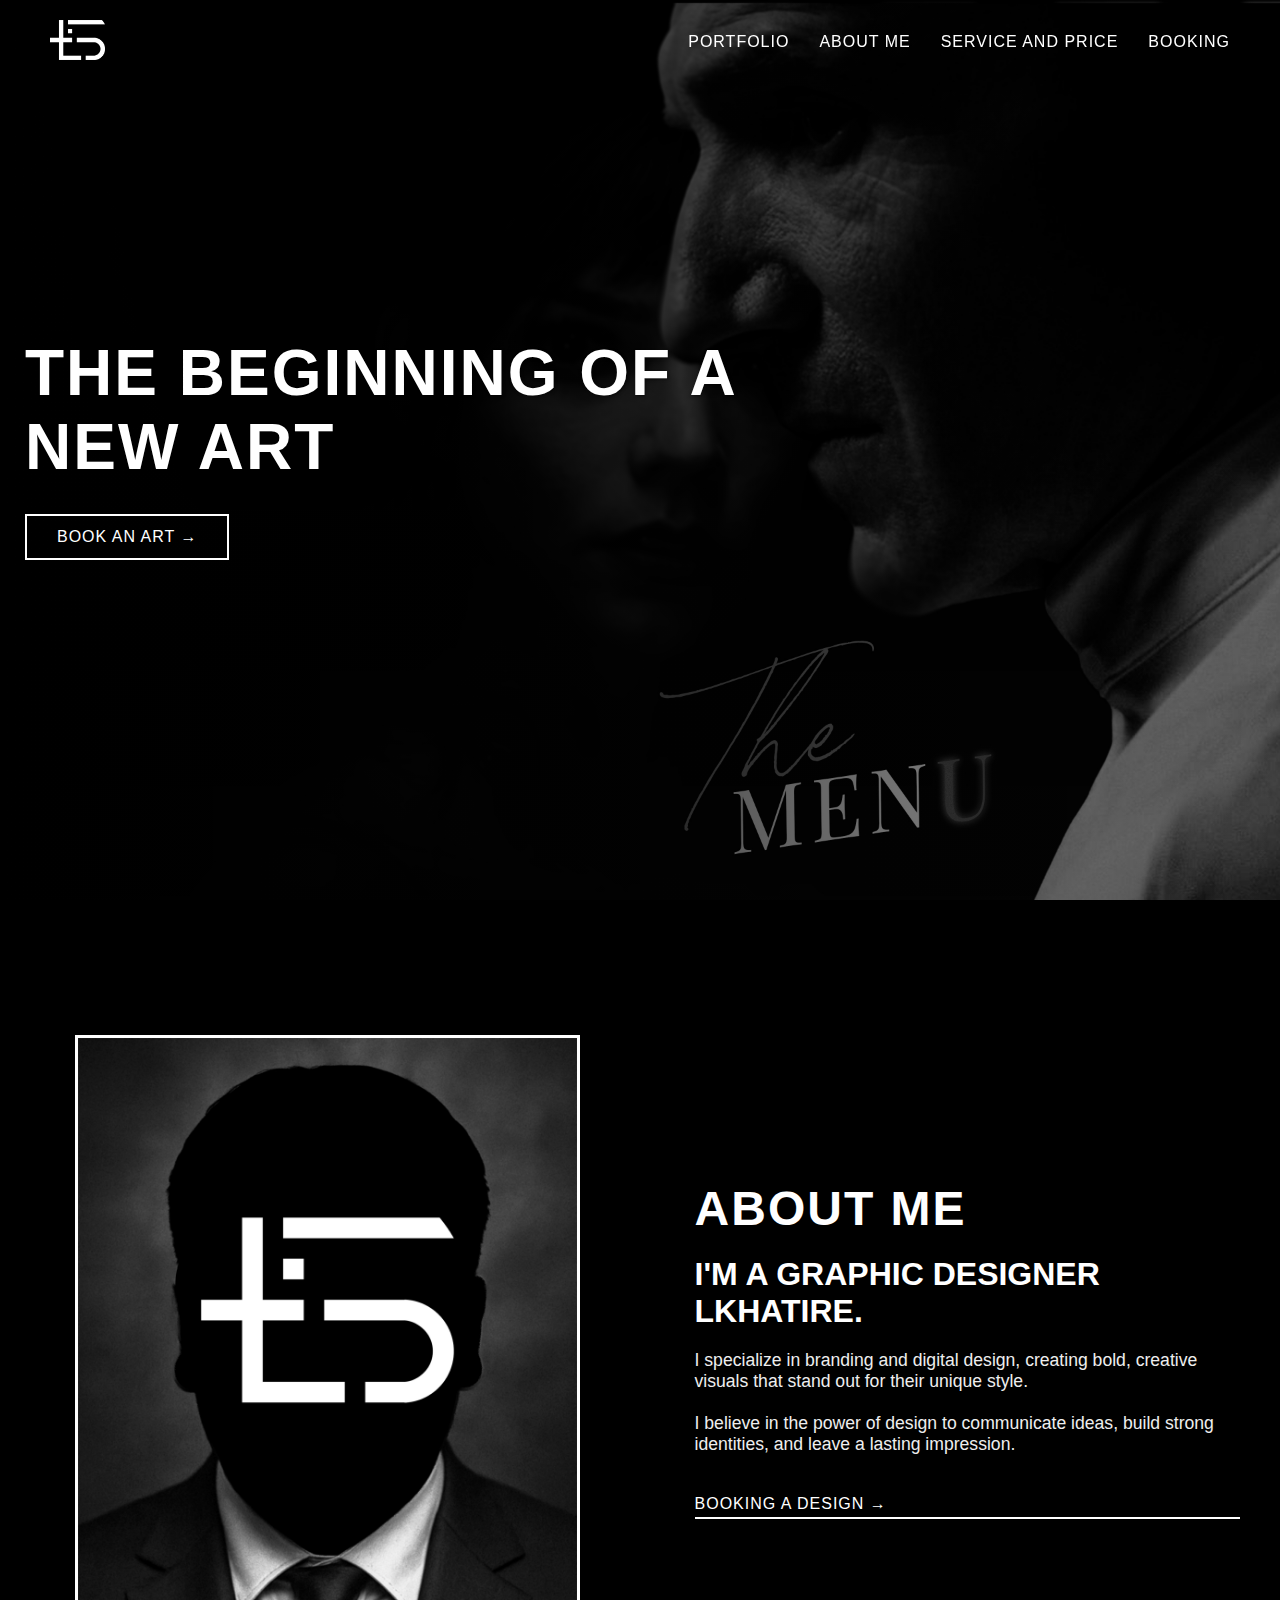
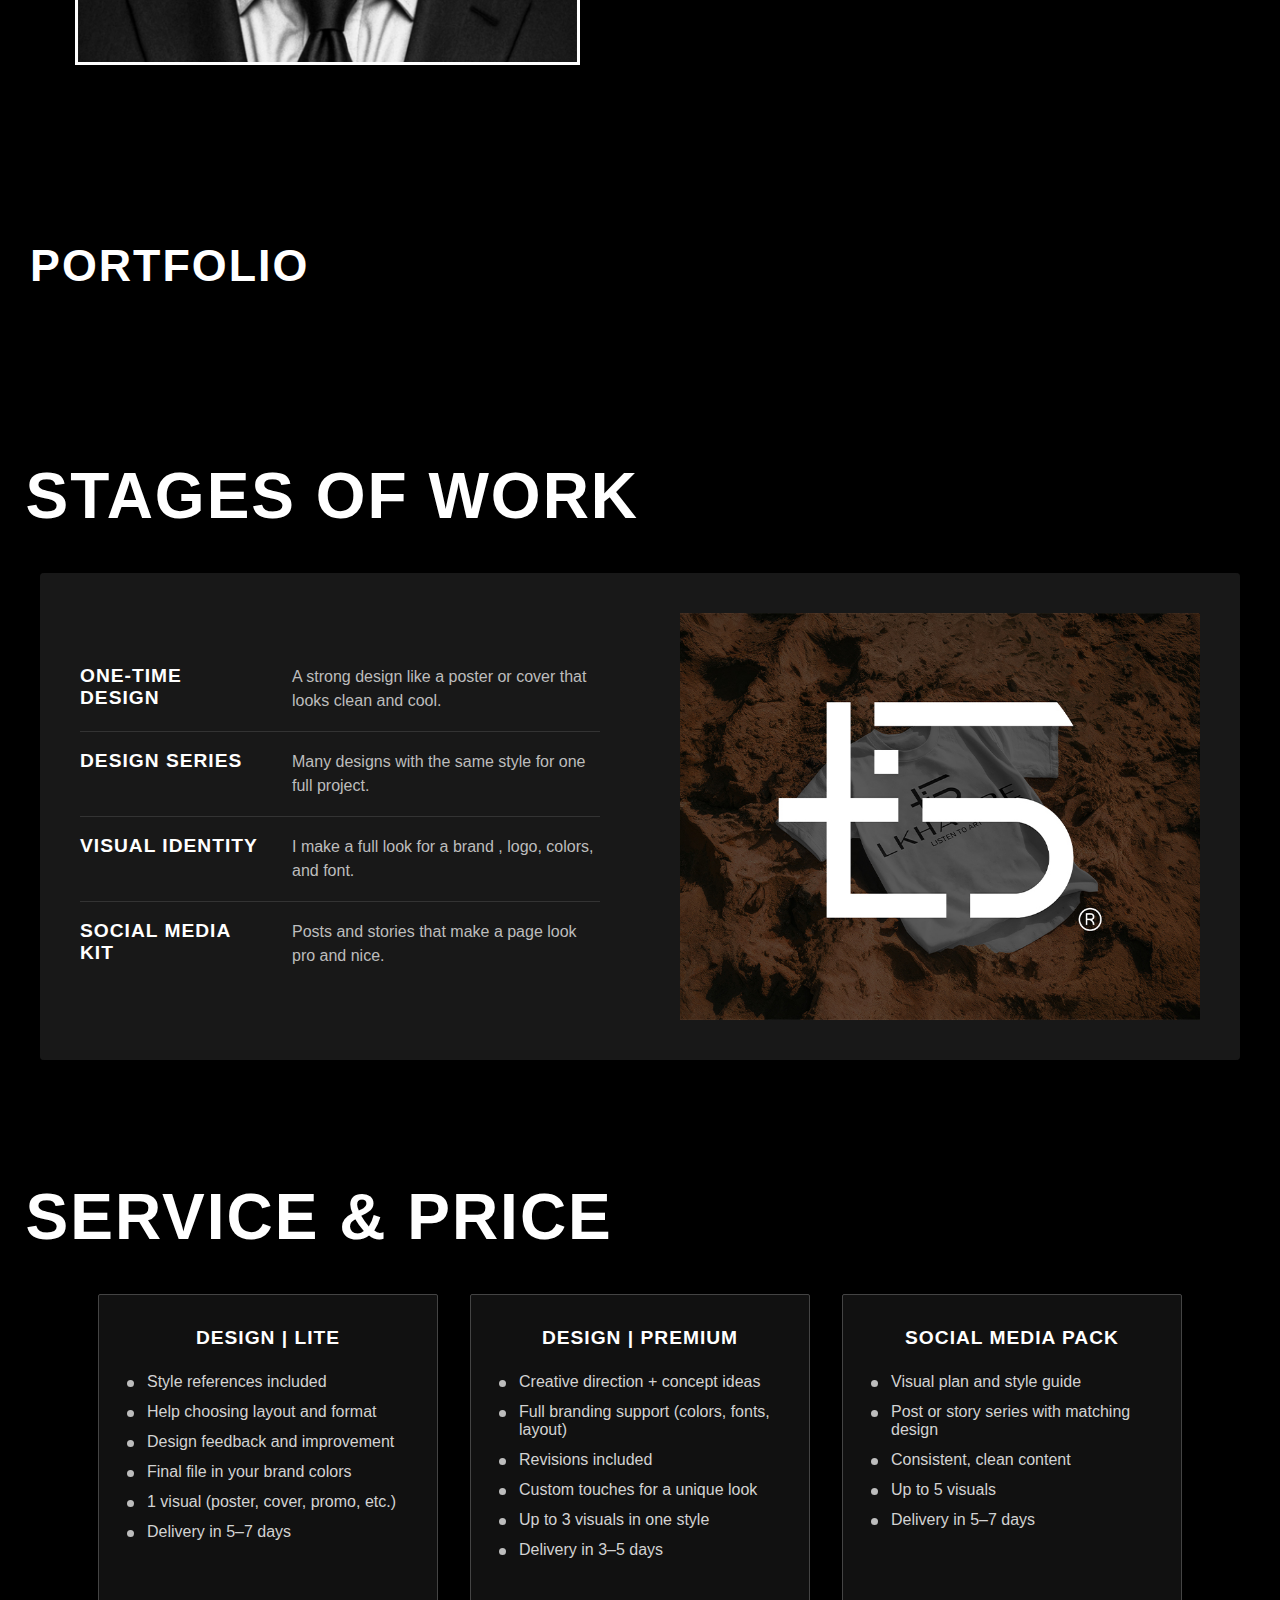
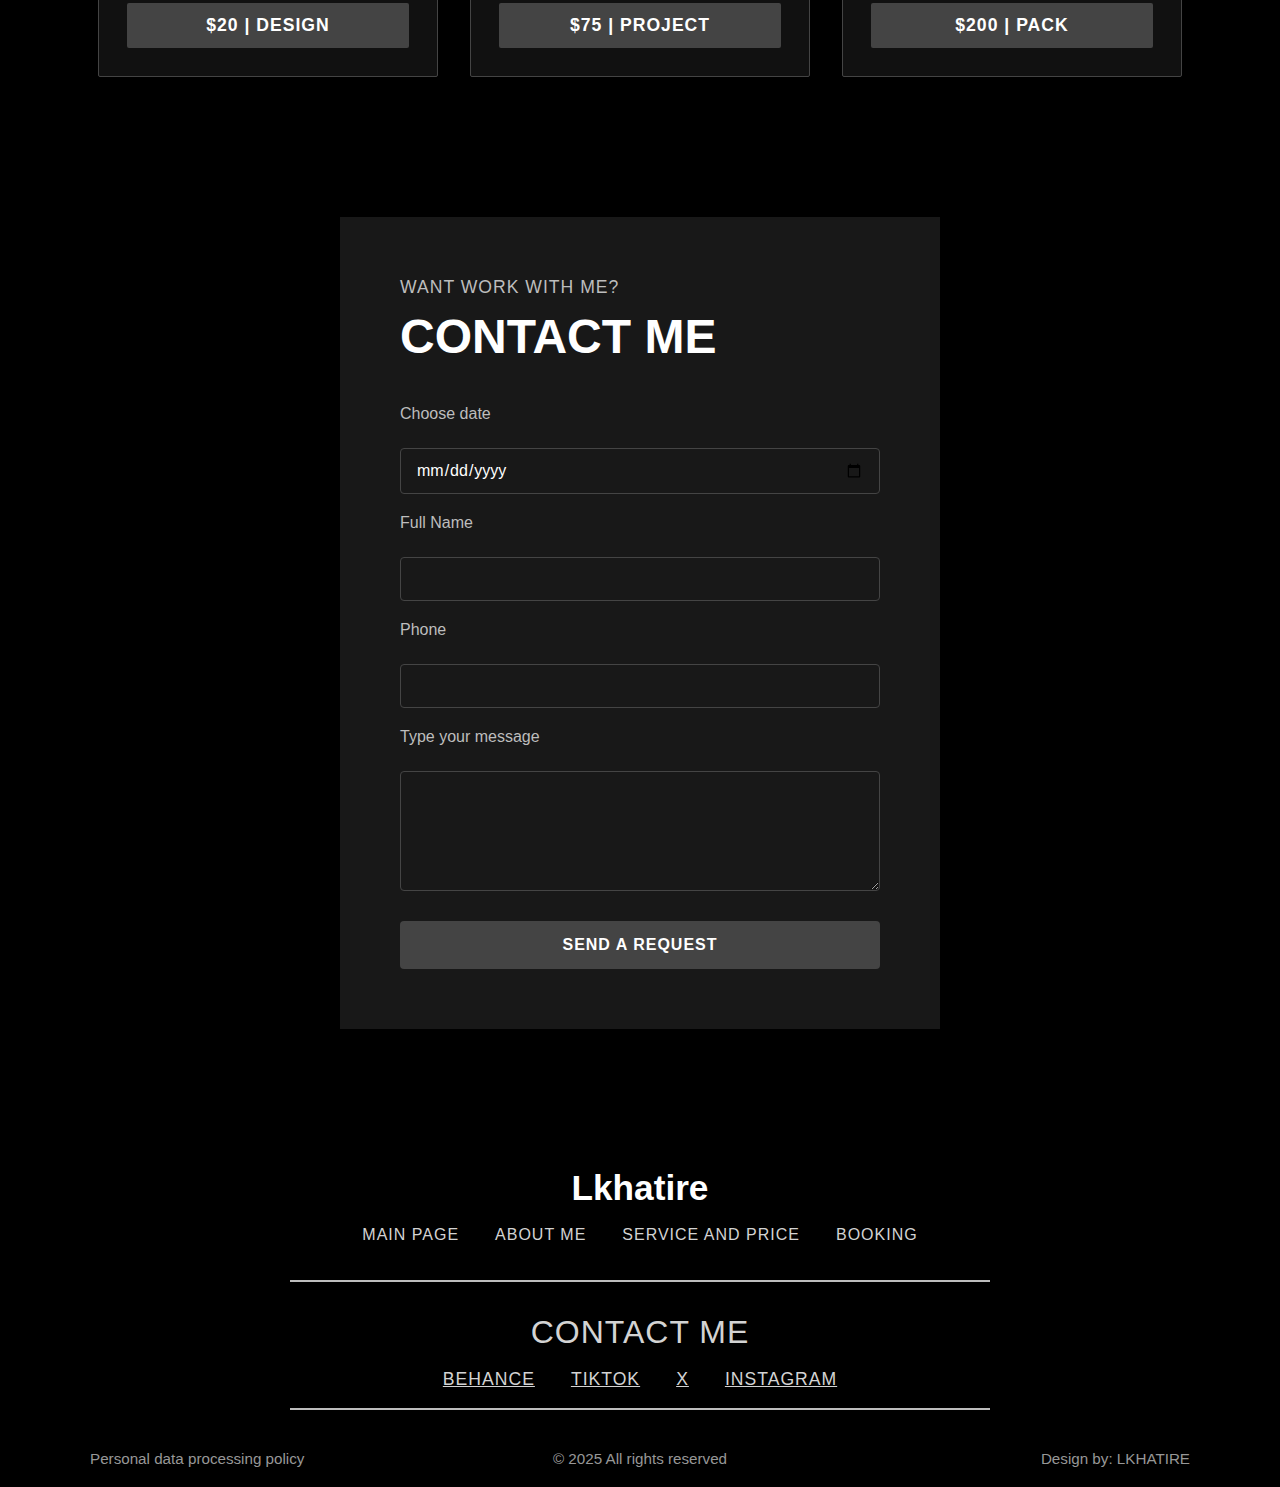
<file: index.html>
<!DOCTYPE html>
<html lang="en">
<head>
    <meta charset="UTF-8">
    <meta name="viewport" content="width=device-width, initial-scale=1.0">
    <title>home</title>
    <link rel="stylesheet" href="assets/style.css">
    <link rel="icon" type="image/png" href="assets/logo 1@2x.png">
</head>
<body>
    <nav>
        <a href="index.html" class="logo-link"><img class="flogo" src="assets/logo 1@2x.png" alt="Home"></a>
        <span class="menu-toggle" id="menu-toggle">&#9776;</span>
        <ul class="navlist">
            <li><a href="portfolio.html">PORTFOLIO</a></li>
            <li><a href="#aboutme">ABOUT ME</a></li>
            <li><a href="#service-section">SERVICE AND PRICE</a></li>
            <li><a href="#contact-section">BOOKING</a></li>
        </ul>

    </nav>
    
    <div class="fpart">
        <div class="content-left">
            <h1 class="fh">THE BEGINNING OF A <br> NEW ART</h1>
            <a href="#contact-section" class="hero-btn">Book an art →</a>
        </div>
    </div>
    <div class="aboutme" id="aboutme">
        <div class="aboutme-img">
            <img src="assets/Untitled-1.jpg" alt="About Me Photo">
        </div>
        <div class="aboutme-content">
            <h1>ABOUT ME</h1>
            <h2>I'M A GRAPHIC DESIGNER<br>LKHATIRE.</h2>
            <p>
                I specialize in branding and digital design, creating bold, creative visuals that stand out for their unique style.<br><br>
                I believe in the power of design to communicate ideas, build strong identities, and leave a lasting impression.
            </p>
            <a href="#contact-section" class="aboutme-btn">BOOKING A DESIGN →</a>
        </div>
    </div>
    <div class="portfolio-section">
        <h1 class="portfolio-title">PORTFOLIO</h1>
        <div class="portfolio-grid" id="home-projects">
            <!-- Dynamic projects will be loaded here -->
            <div class="loading">Loading projects...</div>
            <div class="portfolio-item see-more">
              <a href="portfolio.html">SEE MORE &rarr;</a>
          </div>
        </div>
    </div>
    <div class="stages-section">
      <h2 class="stages-title">STAGES OF WORK</h2>
      <div class="stages-content">
        <div class="stages-table">
          <div class="stage-row">
            <div class="stage-label">One-Time Design</div>
            <div class="stage-desc">A strong design like a poster or cover that looks clean and cool.</div>
          </div>
          <div class="stage-row">
            <div class="stage-label">Design Series</div>
            <div class="stage-desc">Many designs with the same style for one full project.</div>
          </div>
          <div class="stage-row">
            <div class="stage-label">Visual Identity</div>
            <div class="stage-desc">I make a full look for a brand , logo, colors, and font.</div>
          </div>
          <div class="stage-row">
            <div class="stage-label">Social Media Kit</div>
            <div class="stage-desc">Posts and stories that make a page look pro and nice.</div>
          </div>
        </div>
        <div class="stages-image">
          <img src="assets/cover.jpg" alt="Stage Photo">
        </div>
      </div>
    </div>    
    <div class="service-section" id="service-section">
        <h2 class="service-title">SERVICE & PRICE</h2>
        <div class="service-cards">
          <div class="service-card">
            <div class="service-card-title">DESIGN | LITE</div>
            <ul class="service-list">
              <li>Style references included</li>
              <li>Help choosing layout and format</li>
              <li>Design feedback and improvement</li>
              <li>Final file in your brand colors</li>
              <li>1 visual (poster, cover, promo, etc.)</li>
              <li>Delivery in 5–7 days</li>
            </ul>
            <div class="service-price-btn">$20 | DESIGN</div>
    </div>
    <div class="service-card">
            <div class="service-card-title">DESIGN | PREMIUM</div>
            <ul class="service-list">
              <li>Creative direction + concept ideas</li>
              <li>Full branding support (colors, fonts, layout)</li>
              <li>Revisions included</li>
              <li>Custom touches for a unique look</li>
              <li>Up to 3 visuals in one style</li>
              <li>Delivery in 3–5 days</li>
            </ul>
            <div class="service-price-btn">$75 | PROJECT</div>
          </div>
          <div class="service-card">
            <div class="service-card-title">SOCIAL MEDIA PACK</div>
            <ul class="service-list">
              <li>Visual plan and style guide</li>
              <li>Post or story series with matching design</li>
              <li>Consistent, clean content</li>
              <li>Up to 5 visuals</li>
              <li>Delivery in 5–7 days</li>
            </ul>
            <div class="service-price-btn">$200 | PACK</div>
          </div>
        </div>
    </div>
    <div class="contact-section" id="contact-section">
      <div class="contact-container">
          <div class="contact-form-area">
              <div class="contact-heading">
                  <div class="contact-subtitle">WANT WORK WITH ME?</div>
                  <h2 class="contact-title">CONTACT ME</h2>
              </div>
              <form class="contact-form">
                  <label for="date">Choose date</label>
                  <input type="date" id="date" name="date" required>
                  
                  <label for="fullname">Full Name</label>
                  <input type="text" id="fullname" name="fullname" required>
                  
                  <label for="phone">Phone</label>
                  <input type="tel" id="phone" name="phone" required>
                  
                  <label for="message">Type your message</label>
                  <textarea id="message" name="message" rows="4" required></textarea>
                  
                  <button type="submit" class="contact-btn">SEND A REQUEST</button>
              </form>
          </div>
      </div>
  </div>
    <script src="https://cdn.emailjs.com/dist/email.min.js"></script>
    <script>
        (function(){
            emailjs.init('fwUEYS-L27aUHJQ3r');
        })();
    </script>
    <script src="assets/contact-email.js"></script>
    <script src="assets/portfolio-loader.js"></script>
    <script>
        // Initialize portfolio loader for home page (show only first 4 projects)
        document.addEventListener('DOMContentLoaded', function() {
            // Create a new instance for home page
            const homeLoader = new PortfolioLoader('home-projects');
            
            // Override the renderProjects method for home page
            const originalRender = homeLoader.renderProjects;
            homeLoader.renderProjects = function() {
                const container = document.getElementById(this.containerId);
                if (!container) return;
                
                if (this.projects.length === 0) {
                    container.innerHTML = '<p class="no-projects">No projects available at the moment.</p>';
                    return;
                }
                
                // Show only first 4 projects on home page
                const limitedProjects = this.projects.slice(0, 4);
                const projectsHTML = limitedProjects.map(project => this.createProjectHTML(project)).join('');
                
                // Add the "SEE MORE" link
                container.innerHTML = projectsHTML + '<div class="portfolio-item see-more"><a href="portfolio.html">SEE MORE &rarr;</a></div>';
            };
        });
    </script>
    <footer class="site-footer">
  <div class="footer-main">
    <div class="footer-brand">Lkhatire</div>
    <ul class="footer-nav">
      <li><a href="index.html">MAIN PAGE</a></li>
      <li><a href="#aboutme">ABOUT ME</a></li>
      <li><a href="#service-section">SERVICE AND PRICE</a></li>
      <li><a href="#contact-section">BOOKING</a></li>
    </ul>
    <div class="footer-contact-box">
      <div class="footer-contact-title">CONTACT ME</div>
      <div class="footer-contact-links">
        <a href="https://www.behance.net/l5atiredesign" target="_blank">BEHANCE</a>
        <a href="https://www.tiktok.com/@l5t.de" target="_blank">TIKTOK</a>
        <a href="https://x.com/L5T_de" target="_blank">X</a>
        <a href="https://www.instagram.com/l5t.de/" target="_blank">INSTAGRAM</a>
      </div>
    </div>
  </div>
  <div class="footer-bottom">
    <span class="footer-policy">Personal data processing policy</span>
    <span class="footer-copyright">© 2025 All rights reserved</span>
    <span class="footer-credit">Design by: LKHATIRE</span>
  </div>
</footer>
<script>
  document.getElementById('menu-toggle').onclick = function() {
      document.querySelector('.navlist').classList.toggle('active');
  };
</script>
</body>
</html>
</file>
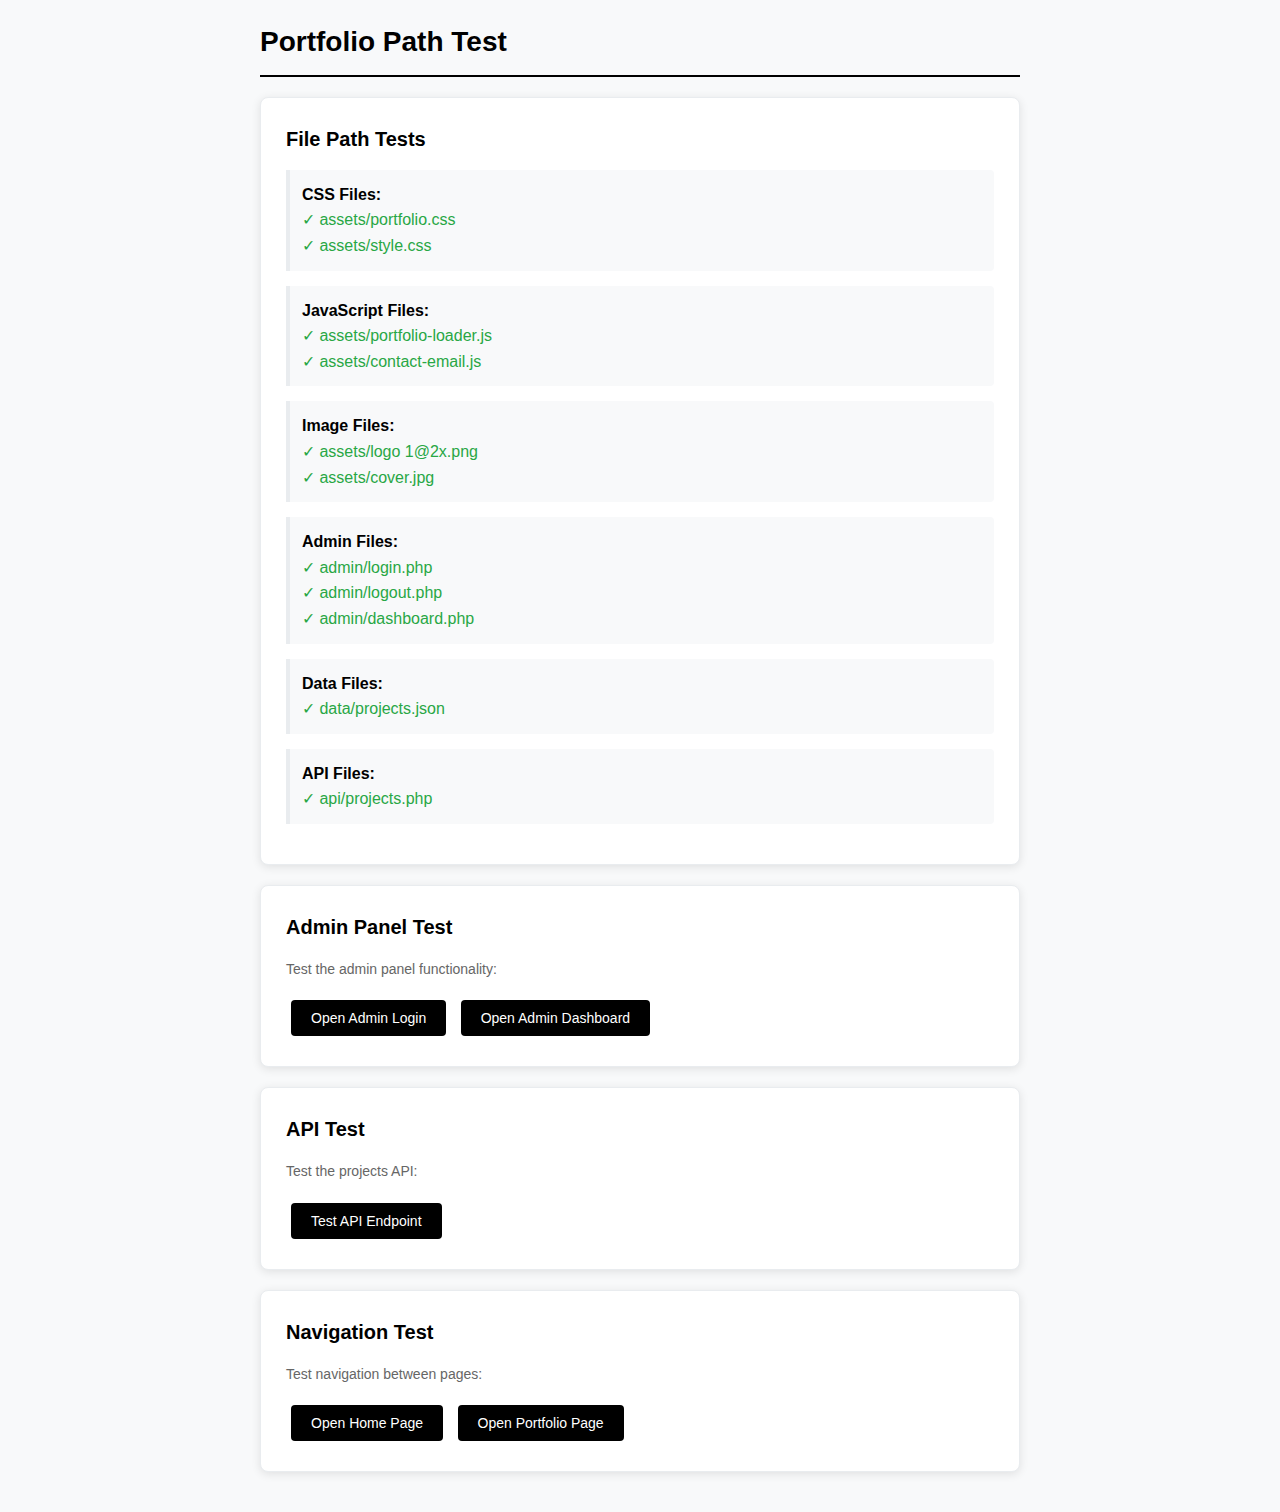
<file: test.html>
<!DOCTYPE html>
<html lang="en">
<head>
    <meta charset="UTF-8">
    <meta name="viewport" content="width=device-width, initial-scale=1.0">
    <title>Path Test - Portfolio</title>
    <style>
        * {
            margin: 0;
            padding: 0;
            box-sizing: border-box;
        }
        
        body {
            font-family: 'Arial', sans-serif;
            max-width: 800px;
            margin: 0 auto;
            padding: 20px;
            background: #f8f9fa;
            line-height: 1.6;
        }
        
        h1 {
            color: #000;
            font-size: 28px;
            margin-bottom: 20px;
            border-bottom: 2px solid #000;
            padding-bottom: 10px;
            font-weight: 600;
        }
        
        h2 {
            color: #000;
            font-size: 20px;
            margin-bottom: 15px;
            font-weight: 600;
        }
        
        .test-section {
            background: white;
            padding: 25px;
            margin: 20px 0;
            border-radius: 8px;
            box-shadow: 0 2px 10px rgba(0,0,0,0.1);
            border: 1px solid #e9ecef;
        }
        
        .success { 
            color: #28a745; 
            font-weight: 500;
        }
        
        .error { 
            color: #dc3545; 
            font-weight: 500;
        }
        
        .test-item {
            margin: 15px 0;
            padding: 12px;
            border-left: 4px solid #e9ecef;
            background: #f8f9fa;
            border-radius: 0 4px 4px 0;
        }
        
        .test-item.success { 
            border-left-color: #28a745; 
            background: #f8f9fa;
        }
        
        .test-item.error { 
            border-left-color: #dc3545; 
            background: #f8f9fa;
        }
        
        button {
            background: #000;
            color: white;
            border: none;
            padding: 10px 20px;
            border-radius: 4px;
            cursor: pointer;
            margin: 5px;
            font-size: 14px;
            font-weight: 500;
            transition: all 0.3s ease;
        }
        
        button:hover {
            background: #333;
            transform: translateY(-1px);
        }
        
        p {
            color: #666;
            margin-bottom: 15px;
            font-size: 14px;
        }
        
        pre {
            background: #f8f9fa;
            padding: 15px;
            border-radius: 4px;
            border: 1px solid #e9ecef;
            overflow-x: auto;
            font-size: 12px;
            margin: 10px 0;
            font-family: monospace;
        }
        
        strong {
            color: #000;
            font-weight: 600;
        }
    </style>
</head>
<body>
    <h1>Portfolio Path Test</h1>
    
    <div class="test-section">
        <h2>File Path Tests</h2>
        <div id="path-tests">
            <div class="test-item">Testing file paths...</div>
        </div>
    </div>
    
    <div class="test-section">
        <h2>Admin Panel Test</h2>
        <p>Test the admin panel functionality:</p>
        <button onclick="window.open('admin/login.php', '_blank')">Open Admin Login</button>
        <button onclick="window.open('admin/dashboard.php', '_blank')">Open Admin Dashboard</button>
    </div>
    
    <div class="test-section">
        <h2>API Test</h2>
        <p>Test the projects API:</p>
        <button onclick="testAPI()">Test API Endpoint</button>
        <div id="api-result"></div>
    </div>
    
    <div class="test-section">
        <h2>Navigation Test</h2>
        <p>Test navigation between pages:</p>
        <button onclick="window.open('index.html', '_blank')">Open Home Page</button>
        <button onclick="window.open('portfolio.html', '_blank')">Open Portfolio Page</button>
    </div>

    <script>
        // Test file paths
        function testPaths() {
            const tests = [
                { name: 'CSS Files', paths: ['assets/style.css', 'assets/portfolio.css'] },
                { name: 'JavaScript Files', paths: ['assets/portfolio-loader.js', 'assets/contact-email.js'] },
                { name: 'Image Files', paths: ['assets/logo 1@2x.png', 'assets/cover.jpg'] },
                { name: 'Admin Files', paths: ['admin/login.php', 'admin/dashboard.php', 'admin/logout.php'] },
                { name: 'Data Files', paths: ['data/projects.json'] },
                { name: 'API Files', paths: ['api/projects.php'] }
            ];
            
            const resultsDiv = document.getElementById('path-tests');
            resultsDiv.innerHTML = '';
            
            tests.forEach(test => {
                const testDiv = document.createElement('div');
                testDiv.className = 'test-item';
                testDiv.innerHTML = `<strong>${test.name}:</strong>`;
                
                test.paths.forEach(path => {
                    fetch(path, { method: 'HEAD' })
                        .then(response => {
                            const status = response.ok ? 'success' : 'error';
                            const text = response.ok ? '✓' : '✗';
                            testDiv.innerHTML += `<br><span class="${status}">${text} ${path}</span>`;
                        })
                        .catch(error => {
                            testDiv.innerHTML += `<br><span class="error">✗ ${path} (Error: ${error.message})</span>`;
                        });
                });
                
                resultsDiv.appendChild(testDiv);
            });
        }
        
        // Test API
        async function testAPI() {
            const resultDiv = document.getElementById('api-result');
            resultDiv.innerHTML = 'Testing API...';
            
            try {
                const response = await fetch('api/projects.php');
                if (response.ok) {
                    const data = await response.json();
                    resultDiv.innerHTML = `<div class="success">✓ API working! Found ${data.length} projects</div>`;
                    if (data.length > 0) {
                        resultDiv.innerHTML += `<pre>${JSON.stringify(data[0], null, 2)}</pre>`;
                    }
                } else {
                    resultDiv.innerHTML = `<div class="error">✗ API error: ${response.status}</div>`;
                }
            } catch (error) {
                resultDiv.innerHTML = `<div class="error">✗ API error: ${error.message}</div>`;
            }
        }
        
        // Run tests on page load
        document.addEventListener('DOMContentLoaded', function() {
            testPaths();
        });
    </script>
</body>
</html>
</file>
<file: assets/style.css>
* {
    margin: 0;
    padding: 0;
    box-sizing: border-box;
    font-family: 'Montserrat', sans-serif;
}

body {
    height: 150vh;
    background-color: rgb(0, 0, 0);
}

nav {
    position: fixed;
    top: 0;
    left: 0;
    width: 100%;
    display: flex;
    justify-content: space-between;
    align-items: center;
    padding: 20px 50px;
    background: transparent;
    z-index: 100;
}

.logo-link {
    display: inline-block;
    transition: transform 0.3s ease;
}

.flogo {
    height: 40px;
    width: auto;
    transition: transform 0.3s ease;
}

.logo-link:hover, 
.logo-link:hover .flogo {
    transform: scale(1.05);
}

.navlist {
    display: flex;
    list-style: none;
    gap: 30px;
}

.navlist a {
    text-decoration: none;
    color: #ffffff;
    font-weight: 500;
    font-size: 16px;
    text-transform: uppercase;
    letter-spacing: 1px;
    position: relative;
    display: inline-block;
    transition: all 0.3s ease;
}

.navlist a::after {
    content: '';
    position: absolute;
    left: 0;
    bottom: -5px;
    width: 0;
    height: 2px;
    background-color: #ffffff;
    transition: width 0.3s ease;
}

.navlist a:hover {
    color: #ffffff;
    transform: scale(1.05);
}

.navlist a:hover::after {
    width: 100%;
}

.centered-logo {
    position: absolute;
    left: 50%;
    transform: translateX(-50%);
    display: flex;
    align-items: center;
    gap: 10px;
  }
  
  .logo-text {
    color: #fff;
    font-size: 1.2rem;
    font-weight: 600;
  }
  
  .menu-toggle {
    display: none;
    font-size: 2rem;
    color: #fff;
    cursor: pointer;
    z-index: 101;
  }
  
  /* mobile nav */
  @media (max-width: 768px) {
    nav {
      justify-content: space-between;
      align-items: center;
      padding: 20px;
      position: relative;
    }
  
    .menu-toggle {
      display: block;
    }
  
    .navlist {
      display: none;
      flex-direction: column;
      position: absolute;
      top: 100%;
      left: 0;
      width: 100%;
      background: #000;
      padding: 20px 0;
      text-align: center;
    }
  
    .navlist.active {
      display: flex;
    }
  
    .navlist li {
      margin: 10px 0;
    }
  
    .centered-logo {
      position: absolute;
      left: 50%;
      transform: translateX(-50%);
      top: 20px;
    }
  }

.fpart {
    position: relative;
    height: 100vh;
    background: linear-gradient(to right, rgba(0,0,0,1) 0%, rgba(0,0,0,0) 100%), url('../assets/landing.jpg') right center/auto 100vh no-repeat;
    color: white;
    background-color: black;
    display: flex;
    align-items: center;
}

.content-left {
    max-width: 1200px;
    width: 100%;
    margin: 0 0;
    padding: 0 25px;
}

.fh {
    font-size: clamp(2rem, 5vw, 4rem);
    font-weight: 700;
    letter-spacing: 2px;
    margin-bottom: 30px;
    text-shadow: 1px 1px 3px rgba(0,0,0,0.5);
    text-align: left;
}

.hero-btn {
    text-decoration: none;
    color: white;
    font-weight: 500;
    font-size: 16px;
    text-transform: uppercase;
    letter-spacing: 1px;
    padding: 12px 30px;
    border: 2px solid white;
    transition: all 0.3s ease;
    position: relative;
    overflow: hidden;
    display: inline-block;
}

.hero-btn:hover {
    transform: translateY(-3px);
}

.hero-btn::after {
    content: '';
    position: absolute;
    left: 0;
    bottom: 0;
    width: 0;
    height: 2px;
    background: white;
    transition: width 0.3s ease;
}

.hero-btn:hover::after {
    width: 100%;
}

.aboutme {
    display: flex;
    align-items: stretch;
    min-height: 100vh;
    background: linear-gradient(to right, rgba(0,0,0,1) 0%, rgba(0,0,0,0) 60%), #000;
    color: #fff;
    padding: 0;
}

.aboutme-img {
    flex: 1.2;
    display: flex;
    align-items: center;
    justify-content: center;
    overflow: hidden;
    background: #000;
}

.aboutme-img img {
    height: 70vh;
    width: auto;
    object-fit: contain;
    display: block;
    border: 3px solid #ffffff;
}

.aboutme-content {
    flex: 1;
    display: flex;
    flex-direction: column;
    justify-content: center;
    padding: 60px 40px;
    background: transparent;
}

.aboutme-content h1 {
    font-size: 3rem;
    margin-bottom: 20px;
    color: #ffffff;
    letter-spacing: 2px;
}

.aboutme-content h2 {
    font-size: 2rem;
    margin-bottom: 20px;
    font-weight: 700;
}

.aboutme-content p {
    font-size: 1.1rem;
    margin-bottom: 40px;
    color: #eee;
}

.aboutme-btn {
    color: #fff;
    text-decoration: none;
    border-bottom: 2px solid #fff;
    padding-bottom: 4px;
    font-size: 1rem;
    letter-spacing: 1px;
    transition: color 0.3s;
}

.aboutme-btn:hover {
    color: #aaa;
    border-color: #aaa;
}

html {
    scroll-behavior: smooth;
}


.portfolio-section {
    background: #000;
    padding: 40px 0 60px 0;
    position: relative;
}

.portfolio-title {
    color: #ffffff;
    font-size: 2.8rem;
    margin-left: 30px;
    margin-bottom: 30px;
    letter-spacing: 2px;
}

.portfolio-grid {
    display: flex;
    gap: 32px;
    justify-content: center;
    align-items: flex-end;
    margin: 0 auto;
    width: 90%;
    max-width: 1200px;
    flex-wrap: nowrap;
}

/* Portfolio item fix */
.portfolio-item {
    background: transparent;
    border: 2px solid #444;
    border-radius: 0;
    overflow: hidden;
    width: 260px;
    flex: 0 0 260px;
    display: flex;
    flex-direction: column;
    align-items: stretch;
    margin-bottom: 0;
    position: relative;
    transition: none;
    min-height: 370px;
}

.portfolio-item img {
    width: 100%;
    aspect-ratio: 3/4;
    object-fit: cover;
    display: block;
    background: #111;
    border-bottom: 2px solid #444;
}

.caption {
    color: #ccc;
    font-size: 1.1rem;
    margin: 0;
    text-align: left;
    letter-spacing: 1px;
    padding: 16px 18px 12px 18px;
    text-transform: uppercase;
    min-height: 40px;
    font-family: 'Montserrat', sans-serif;
    font-weight: 500;
    background: transparent;
    line-height: 1.2;
}

.caption h6, .caption h3 {
    color: #ccc;
    font-size: 1rem;
    font-weight: 400;
    margin: 0;
    text-transform: none;
    letter-spacing: 0;
}


.portfolio-item.see-more {
    display: flex;
    flex-direction: column;
    justify-content: flex-end;
    align-items: stretch;
    border: 2px solid #000000;
    background: transparent;
    min-height: 370px;
    width: 260px;
    flex: 0 0 260px;
}


.portfolio-item.see-more a {
    color: #fff;
    text-decoration: none;
    font-size: 1.3rem;
    font-family: 'Montserrat', sans-serif;
    font-weight: 500;
    letter-spacing: 1px;
    display: block;
    width: 100%;
    text-align: center;
    border-bottom: 2px solid #fff;
    padding: 16px 18px 12px 18px;
    margin-top: auto;
    transition: color 0.3s, border-color 0.3s;
    background: transparent;
}

.portfolio-item.see-more a:hover {
    color: #aaa;
    border-color: #aaa;
}

.stages-section {
    background: #000000;
    padding: 60px 0 60px 0;
    width: 100%;
}

.stages-title {
    color: #ffffff;
    font-size: 4rem;
    font-family: 'Montserrat', sans-serif;
    font-weight: 700;
    margin-left: 2vw;
    margin-bottom: 40px;
    letter-spacing: 2px;
}

.stages-content {
    display: flex;
    justify-content: center;
    align-items: stretch;
    gap: 0;
    max-width: 1200px;
    margin: 0 auto;
    background: #111;
    border-radius: 4px;
    overflow: hidden;
    flex-direction: row;
}

.stages-table {
    flex: 1;
    display: flex;
    flex-direction: column;
    justify-content: center;
    padding: 40px 40px 40px 40px;
    background: #181818;
    order: 1;
}

.stage-row {
    display: flex;
    align-items: flex-start;
    border-bottom: 1px solid #333;
    padding: 18px 0;
}

.stage-row:last-child {
    border-bottom: none;
}

.stage-label {
    flex: 0 0 180px;
    color: #fff;
    font-size: 1.2rem;
    font-family: 'Montserrat', sans-serif;
    font-weight: 600;
    text-transform: uppercase;
    letter-spacing: 1px;
}

.stage-desc {
    color: #bdbdbd;
    font-size: 1rem;
    font-family: 'Montserrat', sans-serif;
    font-weight: 400;
    margin-left: 32px;
    line-height: 1.5;
    max-width: 400px;
}

.stages-image {
    flex: 1;
    max-width: 650px;
    height: auto;
    display: flex;
    align-items: center;
    justify-content: center;
    background: #181818;
    order: 2;
    padding: 40px;
}

.stages-image img {
    width: 100%;
    height: auto;
    object-fit: contain;
    display: block;
}

.service-section {
    background: #000000;
    padding: 60px 0 60px 0;
    width: 100%;
}

.service-title {
    color: #ffffff;
    font-size: 4rem;
    font-family: 'Montserrat', sans-serif;
    font-weight: 700;
    margin-left: 2vw;
    margin-bottom: 40px;
    letter-spacing: 2px;
}

.service-cards {
    display: flex;
    justify-content: center;
    align-items: stretch;
    gap: 32px;
    max-width: 1200px;
    margin: 0 auto;
}

.service-card {
    background: #111;
    border: 1.5px solid #444;
    border-radius: 2px;
    flex: 1 1 300px;
    min-width: 260px;
    max-width: 340px;
    display: flex;
    flex-direction: column;
    align-items: stretch;
    padding: 32px 28px 28px 28px;
}

.service-card-title {
    color: #fff;
    font-size: 1.2rem;
    font-family: 'Montserrat', sans-serif;
    font-weight: 600;
    text-align: center;
    margin-bottom: 24px;
    letter-spacing: 1px;
    text-transform: uppercase;
}

.service-list {
    list-style: none;
    padding: 0;
    margin: 0 0 32px 0;
}

.service-list li {
    color: #d3d3d3;
    font-size: 1rem;
    font-family: 'Montserrat', sans-serif;
    font-weight: 400;
    margin-bottom: 12px;
    position: relative;
    padding-left: 20px;
}

.service-list li::before {
    content: '';
    display: inline-block;
    width: 7px;
    height: 7px;
    background: #bdbdbd;
    border-radius: 50%;
    position: absolute;
    left: 0;
    top: 7px;
}

.service-price-btn {
    background: #444;
    color: #fff;
    font-size: 1.1rem;
    font-family: 'Montserrat', sans-serif;
    font-weight: 600;
    text-align: center;
    padding: 12px 0;
    border-radius: 2px;
    margin-top: auto;
    transition: background 0.3s, color 0.3s;
    cursor: pointer;
    letter-spacing: 1px;
}

.service-price-btn:hover {
    background: #fff;
    color: #181818;
}

.contact-section {
    background: #000000;
    padding: 80px 20px;
    width: 100%;
}

.contact-container {
    display: flex;
    justify-content: center;
    align-items: center;
    max-width: 600px;
    margin: 0 auto;
    background: #181818;
    box-shadow: 0 0 20px rgba(0,0,0,0.3);
}

.contact-form-area {
    flex: 1;
    padding: 60px;
    min-width: 0;
    max-width: 100%;
}

.contact-heading {
    margin-bottom: 40px;
}

.contact-subtitle {
    color: #bdbdbd;
    font-size: 1.1rem;
    font-family: 'Montserrat', sans-serif;
    font-weight: 400;
    margin-bottom: 10px;
    letter-spacing: 1px;
    text-transform: uppercase;
}

.contact-title {
    color: #fff;
    font-size: 3rem;
    font-family: 'Montserrat', sans-serif;
    font-weight: 700;
    line-height: 1.2;
    margin: 0;
}

.contact-form {
    display: flex;
    flex-direction: column;
    gap: 20px;
}

.contact-form label {
    color: #bdbdbd;
    font-size: 1rem;
    font-family: 'Montserrat', sans-serif;
    display: block;
    margin-bottom: 5px;
}

.contact-form input,
.contact-form textarea {
    background: transparent;
    border: 1px solid #444;
    color: #fff;
    font-size: 1rem;
    font-family: 'Montserrat', sans-serif;
    padding: 12px 15px;
    width: 100%;
    border-radius: 4px;
    outline: none;
    transition: border 0.3s;
}

.contact-form input:focus,
.contact-form textarea:focus {
    border-color: #fff;
}

.contact-form textarea {
    resize: vertical;
    min-height: 120px;
}

.contact-btn {
    background: #444;
    color: #fff;
    font-size: 1rem;
    font-family: 'Montserrat', sans-serif;
    font-weight: 600;
    padding: 15px 30px;
    border-radius: 4px;
    border: none;
    cursor: pointer;
    transition: all 0.3s;
    margin-top: 10px;
    width: 100%;
    text-transform: uppercase;
    letter-spacing: 1px;
}

.contact-btn:hover {
    background: #fff;
    color: #181818;
}


/* Responsive adjustments */
@media (max-width: 768px) {
    .contact-container {
        flex-direction: column;
    }
    
    .contact-form-area {
        padding: 40px 30px;
    }
    
}

.site-footer {
    background: #000000;
    color: #d3d3d3;
    padding: 60px 0 20px 0;
    font-family: 'Montserrat', sans-serif;
    font-size: 1rem;
}

.footer-main {
    max-width: 1100px;
    margin: 0 auto 40px auto;
    display: flex;
    flex-direction: column;
    align-items: center;
    justify-content: center;
}

.footer-brand {
    color: #fff;
    font-size: 2.2rem;
    font-weight: 700;
    text-align: center;
    margin-bottom: 18px;
    line-height: 1.1;
}

.footer-nav {
    display: flex;
    gap: 36px;
    list-style: none;
    margin: 0 0 36px 0;
    padding: 0;
    justify-content: center;
}

.footer-nav a {
    color: #d3d3d3;
    text-decoration: none;
    font-size: 1rem;
    letter-spacing: 1px;
    transition: color 0.2s;
}

.footer-nav a:hover {
    color: #fff;
}

.footer-contact-box {
    border: 2px solid #bdbdbd;
    border-left: none;
    border-right: none;
    padding: 32px 0 18px 0;
    width: 100%;
    max-width: 700px;
    margin: 0 auto 0 auto;
    text-align: center;
}

.footer-contact-title {
    color: #d3d3d3;
    font-size: 2rem;
    font-weight: 400;
    margin-bottom: 18px;
    letter-spacing: 1px;
}

.footer-contact-links {
    display: flex;
    justify-content: center;
    gap: 36px;
    flex-wrap: wrap;
}

.footer-contact-links a {
    color: #d3d3d3;
    text-decoration: underline;
    font-size: 1.1rem;
    letter-spacing: 1px;
    transition: color 0.2s;
}

.footer-contact-links a:hover {
    color: #fff;
}

.footer-bottom {
    display: flex;
    justify-content: space-between;
    align-items: center;
    max-width: 1100px;
    margin: 0 auto;
    font-size: 0.95rem;
    color: #bdbdbd;
    opacity: 0.8;
    flex-wrap: wrap;
    gap: 10px;
}

.footer-policy {
    flex: 1;
    text-align: left;
}

.footer-credit {
    flex: 1;
    text-align: right;
}

.footer-bottom span {
    min-width: 120px;
}

.menu-toggle {
    display: none;
    font-size: 2.2rem;
    color: #fff;
    cursor: pointer;
    z-index: 101;
    margin-left: auto;
    margin-right: 0;
    align-self: center;
}

@media (max-width: 900px) {
    nav {
        display: flex;
        flex-direction: row;
        justify-content: space-between;
        align-items: center;
        padding: 16px 10px;
        position: relative;
    }
    .logo-link {
        margin: 0;
        padding: 0;
        display: flex;
        align-items: center;
    }
    .menu-toggle {
        display: block;
        margin: 0;
        align-self: center;
    }
    .navlist {
        display: none;
        flex-direction: column;
        position: absolute;
        top: 100%;
        right: 0;
        left: 0;
        background: #000;
        padding: 20px 0;
        text-align: center;
        z-index: 100;
        box-shadow: 0 8px 24px rgba(0,0,0,0.4);
    }
    .navlist.active {
        display: flex;
    }
    .navlist li {
        margin: 10px 0;
    }
    .portfolio-grid {
        flex-wrap: wrap;
        justify-content: center;
    }
}


@media (max-width: 768px) {
    nav {
        flex-direction: column;
        align-items: flex-start;
        padding: 20px;
    }

    .navlist {
        flex-direction: column;
        gap: 15px;
        margin-top: 20px;
    }

    .aboutme {
        flex-direction: column;
    }

    .aboutme-img {
        height: 50vh;
    }

    .aboutme-content {
        padding: 40px 20px;
    }

    .portfolio-grid {
        flex-wrap: wrap;
        justify-content: center;
    }

    .stages-content {
        flex-direction: column;
    }

    .stages-image {
        width: 100%;
        max-width: none;
        min-width: 100%;
        height: 300px;
    }

    .service-cards {
        flex-direction: column;
        align-items: center;
    }
}

@media (max-width: 600px) {
    .fh {
        font-size: 2.5rem;
        text-align: center;
    }

    .content-left {
        padding: 0 10px;
    }

    .portfolio-title,
    .stages-title,
    .service-title {
        font-size: 2.5rem;
        margin-left: 10px;
    }

    .portfolio-item,
    .portfolio-item.see-more {
        width: 90%;
        max-width: 320px;
    }

    .footer-nav {
        flex-direction: column;
        gap: 18px;
    }

    .footer-contact-links {
        flex-direction: column;
        gap: 12px;
    }
}

@media (max-width: 480px) {
    .contact-form-area {
        padding: 30px 20px;
    }

    .contact-title {
        font-size: 2rem;
    }

    .footer-brand {
        font-size: 1.8rem;
    }

    .footer-contact-title {
        font-size: 1.4rem;
    }

    .service-card {
        padding: 24px 20px;
    }

    .stage-label {
        font-size: 1rem;
        flex: 0 0 120px;
    }

    .stage-desc {
        font-size: 0.9rem;
        margin-left: 16px;
    }

    .navlist a {
        font-size: 14px;
    }

    .hero-btn {
        font-size: 14px;
        padding: 10px 20px;
    }
}
</file>
